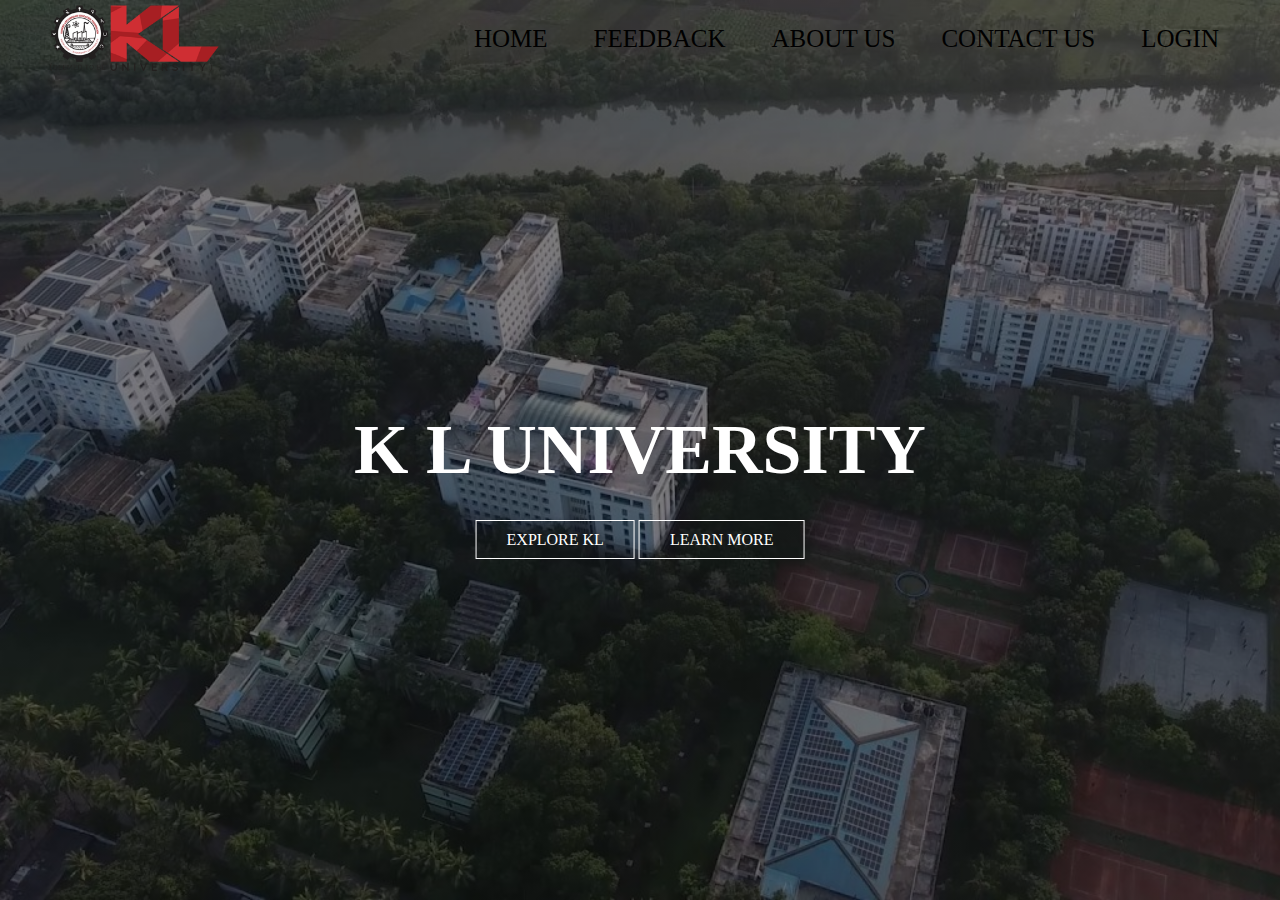
<file: index.html>
<!DOCTYPE html>
<html>
<head>
      <title>K L UNIVERSITY</title>
      <link rel="stylesheet" type="text/css"  href="css/style.css">
</head>
<body>
	<header>
		<div class="main">
			<div class="logo">
				<img src="klulogo3.png">
			</div>
			<ul>
				<li><a href="#">HOME</a></li>
				<li><a href="feedback.html">FEEDBACK</a></li>
				<li><a href="aboutus.html">ABOUT US</a></li>
				<li><a href="contact.html">CONTACT US</a></li>
				<li><a href="login.html">LOGIN</a></li>
			</ul>
		</div>
		<div class="title">
		   <h1>K L UNIVERSITY</h1>
		</div>

		<div class="button">
			<a href="#" class="btn">EXPLORE KL</a>
			<a href="#" class="btn">LEARN MORE</a> 
	</header> 

</body>
</html>
</file>
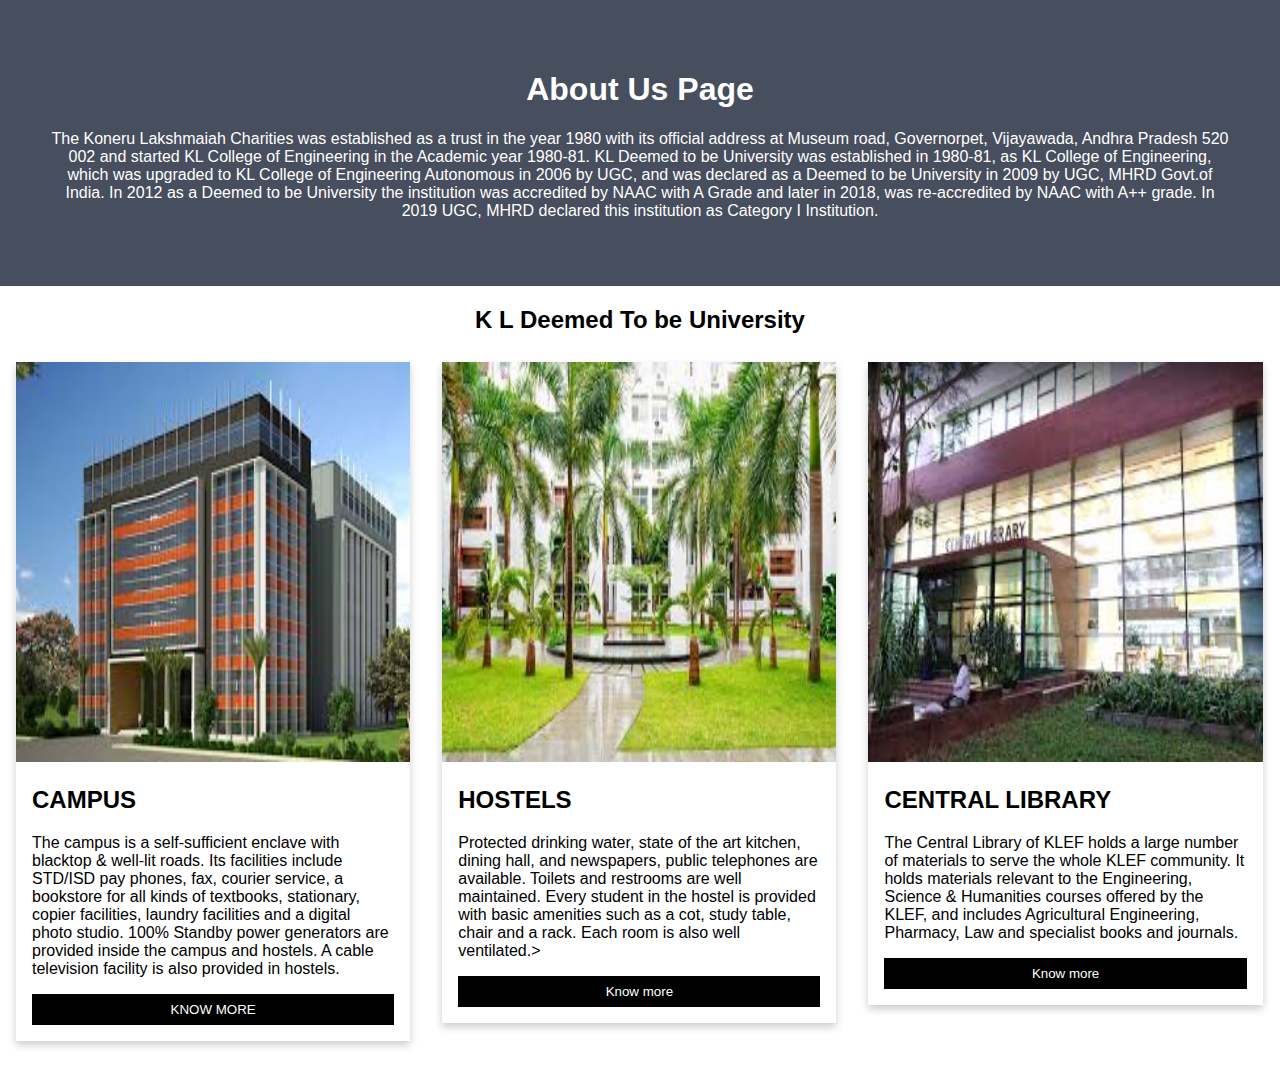
<file: aboutus.html>
<!DOCTYPE html>
<html>
<head>
<meta name="viewport" content="width=device-width, initial-scale=1">
<style>
body {
  font-family: Arial, Helvetica, sans-serif;
  margin: 0;
}

html {
  box-sizing: border-box;
}

*, *:before, *:after {
  box-sizing: inherit;
}

.column {
  float: left;
  width: 33.3%;
  margin-bottom: 16px;
  padding: 0 8px;
}

.card {
  box-shadow: 0 4px 8px 0 rgba(0, 0, 0, 0.2);
  margin: 8px;
}

.about-section {
  padding: 50px;
  text-align: center;
  background-color: #474e5d;
  color: white;
}

.container {
  padding: 0 16px;
}

.container::after, .row::after {
  content: "";
  clear: both;
  display: table;
}

.title {
  color: grey;
}

.button {
  border: none;
  outline: 0;
  display: inline-block;
  padding: 8px;
  color: white;
  background-color: #000;
  text-align: center;
  cursor: pointer;
  width: 100%;
}

.button:hover {
  background-color: #555;
}

@media screen and (max-width: 650px) {
  .column {
    width: 100%;
    display: block;
  }
}
</style>
</head>
<body>

<div class="about-section">
  <h1>About Us Page</h1>
  <p>The Koneru Lakshmaiah Charities was established as a trust in the year 1980 with its official address at Museum road, Governorpet, Vijayawada, Andhra Pradesh 520 002 and started KL College of Engineering in the Academic year 1980-81.

KL Deemed to be University was established in 1980-81, as KL College of Engineering, which was upgraded to KL College of Engineering Autonomous in 2006 by UGC, and was declared as a Deemed to be University in 2009 by UGC, MHRD Govt.of India. In 2012 as a Deemed to be University the institution was accredited by NAAC with A Grade and later in 2018, was re-accredited by NAAC with A++ grade. In 2019 UGC, MHRD declared this institution as Category I Institution.</p>
 
</div>

<h2 style="text-align:center">K L Deemed To be University</h2>
<div class="row">
  <div class="column">
    <div class="card">
      <img height= 400px width= 500px src="campus.jpg" alt="Wedding Events" style="width:100%">
      <div class="container">
        <h2>CAMPUS</h2>
        <p class="title"></p>
        <p>The campus is a self-sufficient enclave with blacktop & well-lit roads. Its facilities include STD/ISD pay phones, fax, courier service, a bookstore for all kinds of textbooks, stationary, copier facilities, laundry facilities and a digital photo studio. 100% Standby power generators are provided inside the campus and hostels. A cable television facility is also provided in hostels.</p>
        
        <p><button class="button">KNOW MORE</button></p>
      </div>
    </div>
  </div>

  <div class="column">
    <div class="card">
      <img height= 400px width= 500px  src="hostels.jpg" alt="Mike" style="width:100%">
      <div class="container">
        <h2>HOSTELS</h2>
        <p class="title"></p>
        <!-- <p>We provide various and vivid type of Birthday events in a reasonable price.</p> -->
        <p>Protected drinking water, state of the art kitchen, dining hall, and newspapers, public telephones are available. Toilets and restrooms are well maintained. Every student in the hostel is provided with basic amenities such as a cot, study table, chair and a rack. Each room is also well ventilated.></p>

        <p><button class="button">Know more</button></p>
      </div>
    </div>
  </div>
  
  <div class="column">
    <div class="card">
      <img height= 400px width= 500px  src="library.jpg" alt="John" style="width:100%">
      <div class="container">
        <h2>CENTRAL LIBRARY</h2>
        <p class="title"></p>
        <p>The Central Library of KLEF holds a large number of materials to serve the whole KLEF community. It holds materials relevant to the Engineering, Science & Humanities courses offered by the KLEF, and includes Agricultural Engineering, Pharmacy, Law and specialist books and journals.</p>
        
        <p><button class="button">Know more</button></p>
      </div>
    </div>
  </div>

  
</div>

</body>
</html>
</file>
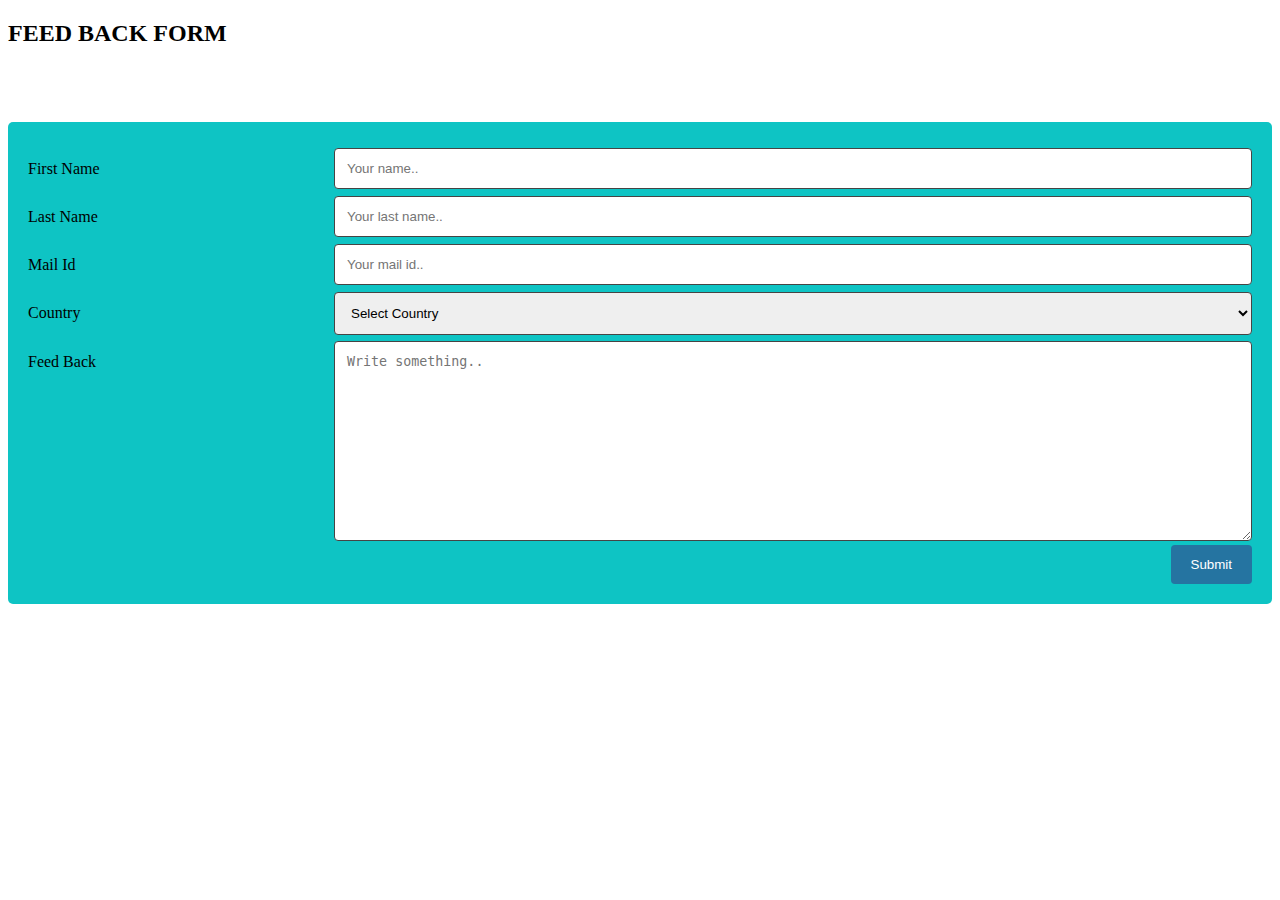
<file: feedback.html>
<!DOCTYPE html>    
<html>    
<head>    
<meta name="viewport" content="width=device-width, initial-scale=1">    
<style>    
* {    
  box-sizing: border-box;    
}    
    
input[type=text], select, textarea {    
  width: 100%;    
  padding: 12px;    
  border: 1px solid rgb(70, 68, 68);    
  border-radius: 4px;    
  resize: vertical;    
}    
input[type=email], select, textarea {    
  width: 100%;    
  padding: 12px;    
  border: 1px solid rgb(70, 68, 68);    
  border-radius: 4px;    
  resize: vertical;    
}    
    
label {    
  padding: 12px 12px 12px 0;    
  display: inline-block;    
}    
    
input[type=submit] {    
  background-color: rgb(37, 116, 161);    
  color: white;    
  padding: 12px 20px;    
  border: none;    
  border-radius: 4px;    
  cursor: pointer;    
  float: right;    
}    
    
input[type=submit]:hover {    
  background-color: #45a049;    
}    
    
.container {    
  border-radius: 5px;    
  background-color: #0ec4c4;    
  padding: 20px;   
  margin-top: 2cm; 
  margin-bottom: 2cm;
}    
    
.col-25 {    
  float: left;    
  width: 25%;    
  margin-top: 6px;    
}    
    
.col-75 {    
  float: left;    
  width: 75%;    
  margin-top: 6px;    
}    
    
/* Clear floats after the columns */    
.row:after {    
  content: "";    
  display: table;    
  clear: both;    
}    
    
/* Responsive layout - when the screen is less than 600px wide, make the two columns stack on top of each other instead of next to each other */    
</style>    
</head>    
<body>    
<h2>FEED BACK FORM</h2>    
<div class="container">    
  <form>    
    <div class="row">    
      <div class="col-25">    
        <label for="fname">First Name</label>    
      </div>    
      <div class="col-75">    
        <input type="text" id="fname" name="firstname" placeholder="Your name..">    
      </div>    
    </div>    
    <div class="row">    
      <div class="col-25">    
        <label for="lname">Last Name</label>    
      </div>    
      <div class="col-75">    
        <input type="text" id="lname" name="lastname" placeholder="Your last name..">    
      </div>    
    </div>    
    <div class="row">    
        <div class="col-25">    
          <label for="email">Mail Id</label>    
        </div>    
        <div class="col-75">    
          <input type="email" id="email" name="mailid" placeholder="Your mail id..">    
        </div>    
      </div>    
    <div class="row">    
      <div class="col-25">    
        <label for="country">Country</label>    
      </div>    
      <div class="col-75">    
        <select id="country" name="country">    
            <option value="none">Select Country</option>    
          <option value="australia">Andhra pradesh</option>    
          <option value="canada">Telangana</option>    
          <option value="usa">Tamilnadu</option>    
          <option value="russia">Karnataka</option>    
          <option value="japan">Maharastra</option>    
          <option value="india">Kerala</option>    
          <option value="china">Goa</option>    
        </select>    
      </div>    
    </div>    
    <div class="row">    
      <div class="col-25">    
        <label for="feed_back">Feed Back</label>    
      </div>    
      <div class="col-75">    
        <textarea id="subject" name="subject" placeholder="Write something.." style="height:200px"></textarea>    
      </div>    
    </div>    
    <div class="row">    
      <input type="submit" value="Submit">    
    </div>    
  </form>    
</div>    
    
</body>    
</html>
</file>
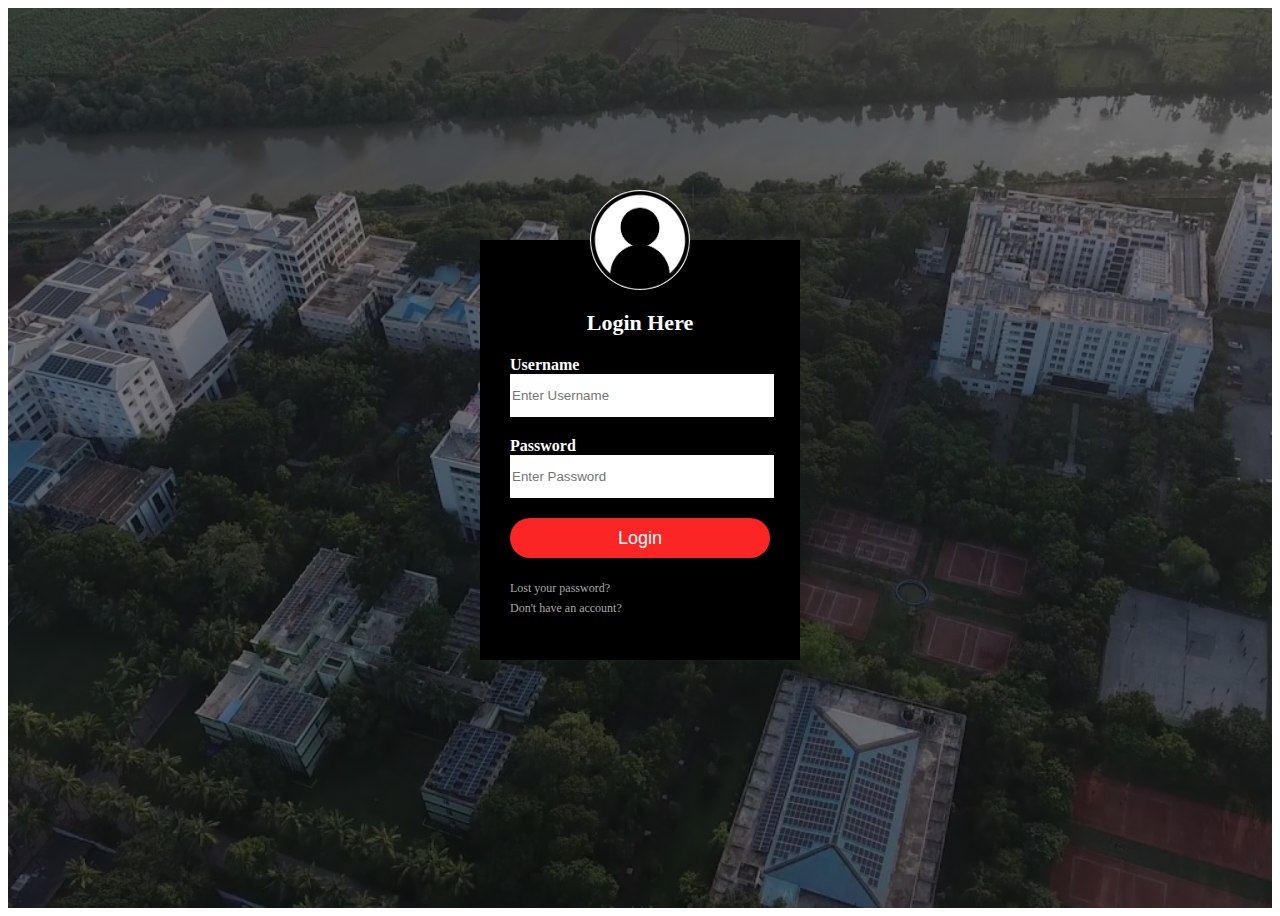
<file: login.html>
<!DOCTYPE html>
<html>
<head>
	<title>Login Form Desing</title>
	<link rel="stylesheet" type="text/css" href="css/login.css" />
</head>
<body>
	<header>
	<div class="loginbox">
		<img src="loginicon.png" class="avatar">
		<h1>Login Here</h1>
		<form>
			<p>Username</p>
			<input type="text" name="" placeholder="Enter Username">
			<p>Password</p>
			<input type="Password" name="" placeholder="Enter Password">
			<input type="submit" name="" value="Login">
			<a href="#">Lost your password?</a><br>
			<a href="register.html">Don't have an account?</a>
	    </form>
	</div>
</header>
</body>
</html>
</file>
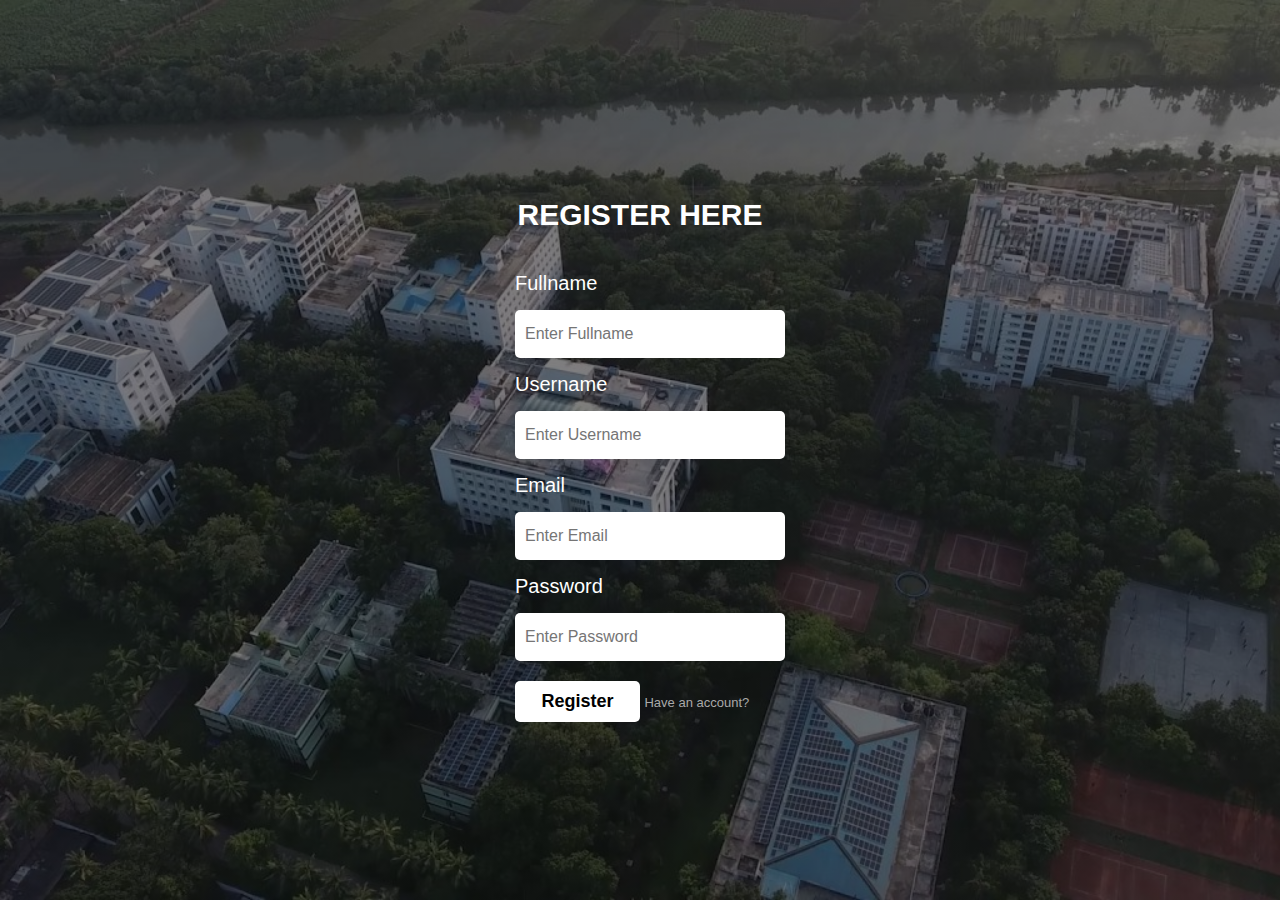
<file: register.html>
<!DOCTYPE html>
<html>
<head>
	<title>Register Now</title>
	<link rel="stylesheet" type="text/css" href="css/register.css" />
</head>
<body>
   <header>
	<div class="registration-form">
		
		<h1>Register Here</h1>
		<form action="#" method="post">
			<p>Fullname</p>
			<input type="text" name="fullname" placeholder="Enter Fullname">
			<p>Username</p>
			<input type="text" name="username" placeholder="Enter Username">
			<p>Email</p>
			<input type="email" name="email" placeholder="Enter Email">
			<p>Password</p>
			<input type="password" name="password" placeholder="Enter Password">
			<button type="submit">Register</button>
			<a href="login.html">Have an account?</a>
		</form>
	</div>
  </header>
</body>
</html>
</file>
<file: css/style.css>
*{
	margin: 0;
	padding: 0;
	font-family: Century Gothic;

}

header{
	background-image:linear-gradient(rgba(0,0,0,0.5),rgba(0,0,0,0.5)), url(../klubackground.jpg);
	height : 100vh;
	background-size: cover;
	background-position: center;
}

ul{
	float:right;
	list-style-type: none;
	margin-top: 25px; 
}

ul li{
	display: inline-block;
}
ul li a{
	text-decoration: none;
	color: black;
	font-size: 25px;
	padding: 5px 20px;
	border: 1px solid transparent;
	transition: 0.6s ease;
}

ul li a:hover{
	background-color: #fff;
	color: #000;
}

ul li.active a{
	background-color: #fff;
	color: #000;
}

.logo img{
	float:left;
	width: 300px;
	height: auto;
}

.main{
	max-width: 1200px;
	margin:auto;
}

.title{
	position: absolute;
	top: 50%;
	left: 50%;
	transform: translate(-50%,-50%);
}

.title h1{
	color: #fff;
	font-size: 70px;
}

.button{
	position: absolute;
	top: 60%;
	left: 50%;
	transform: translate(-50%,-50%);

}

.btn{
	border: 1px solid #fff;
	padding: 10px 30px;
	color: #fff;
	text-decoration: none;
	transition: 0.6s ease;
}

.btn:hover{
	background-color: #fff;
	color: #000;
}
</file>
<file: css/login.css>
*body{
	margin:0;
	padding:0;
 	background-color: grey;
 	background-size: cover;
 	background-position: center;
 	font-family: sans-serif;

	}
header{
    background-image:linear-gradient(rgba(0,0,0,0.5),rgba(0,0,0,0.5)), url(../klubackground.jpg);
    height : 100vh;
    background-size: cover;
    background-position: center;
}
	.loginbox{
		width: 320px;
		height: 420px;
		background: #000;
		color: #fff;
		top:50%;
		left:50%;
		position:absolute;
		transform:translate(-50%,-50%);
		box-sizing: border-box;
		padding: 70px 30px;
	}
	.avatar{
		width: 100px;
		height:100px;
		border-radius: 50%;
		position:absolute;
		top:-50px;
		left: calc(50% - 50px);

	}
	h1{
		margin: 0;
		padding: 0 0 20px;
		text-align: center;
		font-size: 22px;

	}
    .loginbox p{
    	margin: 0;
    	padding: 0;
    	font-weight: bold;
    }
    .loginbox input{
    	width:100%;
    	margin-bottom: 20px;
    }
    .loginbox input[type="text"],input[type="Password"]{
    	border: none;
    	border-bottom: 1px solid #fff;
    	background: white;
    	outline: none;
    	height: 40px;
    	color: #fff
    	font-size: 16px;
    }
    .loginbox input[type="submit"]{
    	border: none;
    	outline: none;
    	height: 40px;
    	background: #fb2525;
    	color: #fff;
    	font-size: 18px;
    	border-radius: 20px;
    }
    .loginbox input[type="submit"]:hover{
        cursor: pointer;
        background: #ffc107;
        color: #000;
    }
    .loginbox a{
    	text-decoration: none;
    	font-size: 12px;
    	line-height: 20px;
    	color: darkgrey;
    }
    .loginbox a:hover{
    	color: #ffc107;
    }
</file>
<file: css/register.css>
*{
    padding: 0;
    margin:0;
    font-family: sans-serif;
}

header{
    background-image:linear-gradient(rgba(0,0,0,0.5),rgba(0,0,0,0.5)), url(../klubackground.jpg);
    height : 100vh;
    background-size: cover;
    background-position: center;
}

body{
    background: url(../klubackground.jpg) no repeat;
    background-size: cover;
    color: white;
}

.registration-form {
    position: absolute;
    top: 50%;
    left: 50%;
    transform: translate(-50%,-50%);
    width: 250px;

}

.registration-form h1{
    font-size: 30px;
    text-align: center;
    text-transform: uppercase;
    margin: 40px 0;

}

.registration-form p{
    font-size: 20px;
    margin: 15px 0;
}

.registration-form input{
    font-size: 16px;
    padding: 15px 10px;
    width: 100%;
    border: 0;
    border-radius: 5px;
    outline: none;
}

.registration-form button{
    font-size: 18px;
    font-weight: bold;
    margin: 20px 0;
    padding: 10px 15px;
    width: 50%;
    border: 0;
    border-radius: 5px;
    background-color: #fff;
}

.registration-form button:hover{
    color:red;
}

.registration-form a{
        text-decoration: none;
        font-size: 13px;
        line-height: 20px;
        color: darkgrey;
    }

 .registration-form a:hover{
        color: #ffc107;
    }
</file>
